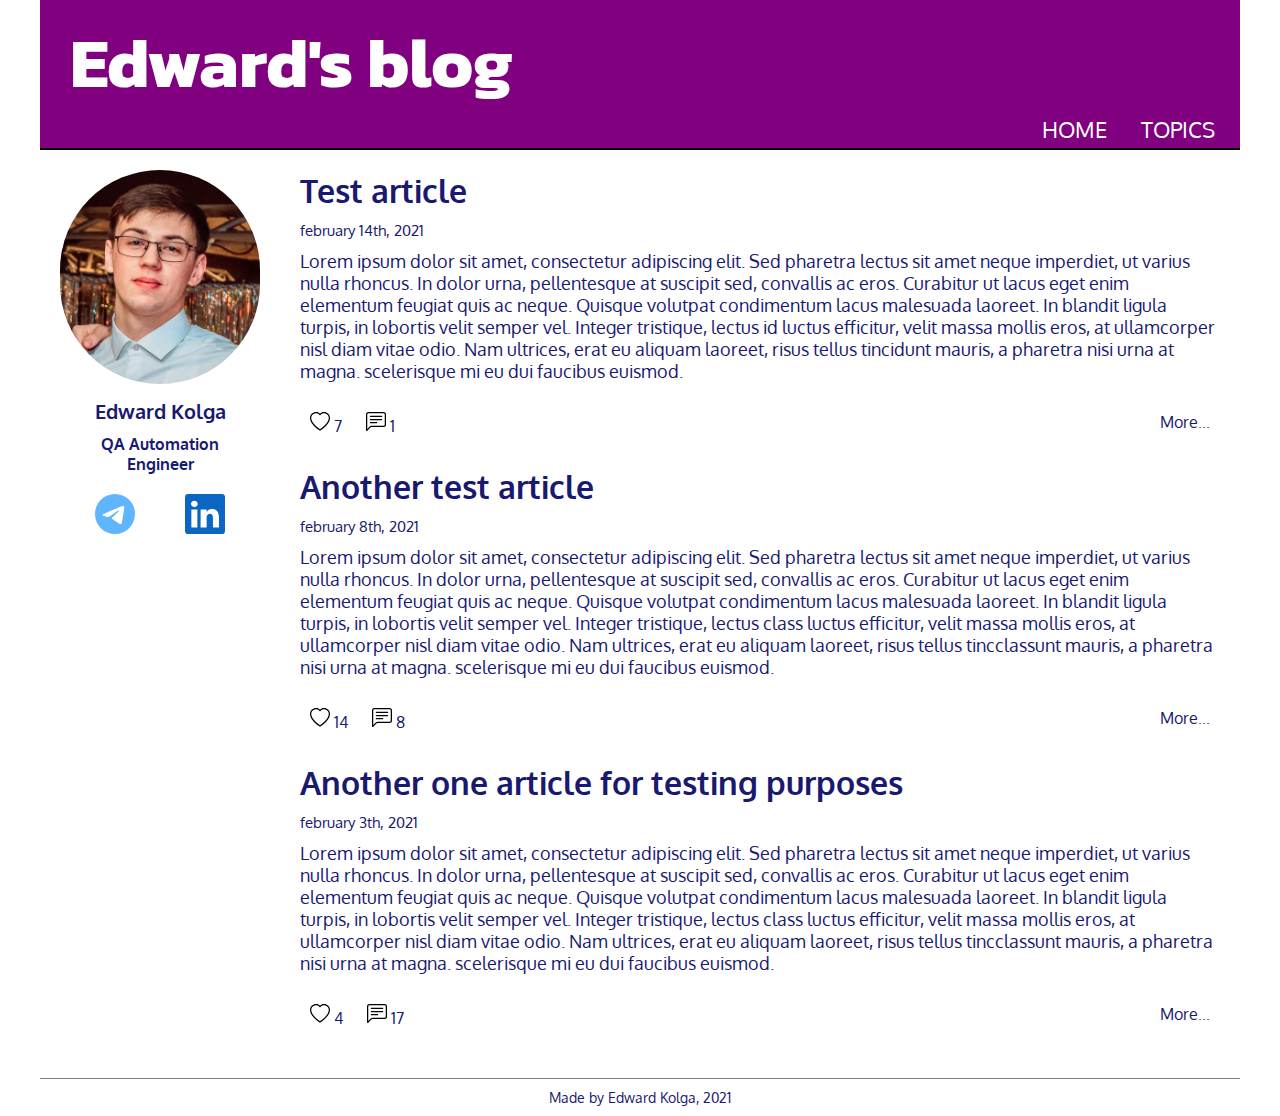
<file: index.html>
<!DOCTYPE html>
<html lang="en">
<head>
    <meta charset="UTF-8">
    <meta name="viewport" content="width=device-width, initial-scale=1">
    <link href="css/styles.css" rel="stylesheet">
    <link rel="preconnect" href="https://fonts.gstatic.com">
    <link href="https://fonts.googleapis.com/css2?family=Kanit:wght@500&family=Oxygen:wght@300;400;700&display=swap" rel="stylesheet">
    <title>Edward's blog</title>
</head>
<body>
<div class="main-container">
    <header class="header">
        <div class="header__logo"><h1>Edward's blog</h1></div>
        <div class="header__navigation">
            <a href="#">Home</a>
            <a href="#">Topics</a>
            <a href="#">Contact</a>
        </div>
    </header>
    <div class="body-container">
        <div class="left-side-block">
            <div class="left-side-block__user-profile">
                <div class="left-side-block__user-photo">
                    <img id="left-side-block__profile-logo" src="images/profile-picture.jpg" alt="profile-logo">
                </div>
                <div class="left-side-block__user-name">
                    <span>Edward Kolga</span>
                </div>
                <div class="left-side-block__speciality">
                    <span>QA Automation Engineer</span>
                </div>
                <div class="left-side-block__media-buttons">
                    <a target="_blank" href="https://t.me/mastuff">
                        <svg xmlns="http://www.w3.org/2000/svg" width="40" height="40" class="left-side-block__telegram" viewBox="0 0 16 16">
                            <path d="M16 8A8 8 0 1 1 0 8a8 8 0 0 1 16 0zM8.287 5.906c-.778.324-2.334.994-4.666 2.01-.378.15-.577.298-.595.442-.03.243.275.339.69.47l.175.055c.408.133.958.288 1.243.294.26.006.549-.1.868-.32 2.179-1.471 3.304-2.214 3.374-2.23.05-.012.12-.026.166.016.047.041.042.12.037.141-.03.129-1.227 1.241-1.846 1.817-.193.18-.33.307-.358.336a8.154 8.154 0 0 1-.188.186c-.38.366-.664.64.015 1.088.327.216.589.393.85.571.284.194.568.387.936.629.093.06.183.125.27.187.331.236.63.448.997.414.214-.02.435-.22.547-.82.265-1.417.786-4.486.906-5.751a1.426 1.426 0 0 0-.013-.315.337.337 0 0 0-.114-.217.526.526 0 0 0-.31-.093c-.3.005-.763.166-2.984 1.09z"/>
                        </svg>
                    </a>
                    <a target="_blank" href="https://www.linkedin.com/in/ekolga/">
                        <svg xmlns="http://www.w3.org/2000/svg" width="40" height="40" class="left-side-block__linkedin" viewBox="0 0 16 16">
                            <path d="M0 1.146C0 .513.526 0 1.175 0h13.65C15.474 0 16 .513 16 1.146v13.708c0 .633-.526 1.146-1.175 1.146H1.175C.526 16 0 15.487 0 14.854V1.146zm4.943 12.248V6.169H2.542v7.225h2.401zm-1.2-8.212c.837 0 1.358-.554 1.358-1.248-.015-.709-.52-1.248-1.342-1.248-.822 0-1.359.54-1.359 1.248 0 .694.521 1.248 1.327 1.248h.016zm4.908 8.212V9.359c0-.216.016-.432.08-.586.173-.431.568-.878 1.232-.878.869 0 1.216.662 1.216 1.634v3.865h2.401V9.25c0-2.22-1.184-3.252-2.764-3.252-1.274 0-1.845.7-2.165 1.193v.025h-.016a5.54 5.54 0 0 1 .016-.025V6.169h-2.4c.03.678 0 7.225 0 7.225h2.4z"/>
                        </svg>
                    </a>
                </div>
            </div>
        </div>
        <div class="body-content">
            <div class="article">
                <div class="article__title">
                    <a href="index.html"><h1>Test article</h1></a>
                </div>
                <div class="article__post-date">
                    <span>february 14th, 2021</span>
                </div>
                <div class="article__preview">
                    <article>Lorem ipsum dolor sit amet, consectetur adipiscing elit.
                        Sed pharetra lectus sit amet neque imperdiet, ut varius nulla rhoncus.
                        In dolor urna, pellentesque at suscipit sed, convallis ac eros. Curabitur ut lacus eget enim elementum feugiat quis ac neque.
                        Quisque volutpat condimentum lacus malesuada laoreet. In blandit ligula turpis, in lobortis velit semper vel.
                        Integer tristique, lectus id luctus efficitur, velit massa mollis eros, at ullamcorper nisl diam vitae odio.
                        Nam ultrices, erat eu aliquam laoreet, risus tellus tincidunt mauris, a pharetra nisi urna at magna.
                        scelerisque mi eu dui faucibus euismod.
                    </article>
                </div>
                <div class="article__buttons">
                    <a class="article__like-button" href="#">
                        <svg xmlns="http://www.w3.org/2000/svg" width="20" height="20" fill="black" class="bi bi-heart" viewBox="0 0 16 16">
                            <path d="M8 2.748l-.717-.737C5.6.281 2.514.878 1.4 3.053c-.523 1.023-.641 2.5.314 4.385.92 1.815 2.834 3.989 6.286 6.357 3.452-2.368 5.365-4.542 6.286-6.357.955-1.886.838-3.362.314-4.385C13.486.878 10.4.28 8.717 2.01L8 2.748zM8 15C-7.333 4.868 3.279-3.04 7.824 1.143c.06.055.119.112.176.171a3.12 3.12 0 0 1 .176-.17C12.72-3.042 23.333 4.867 8 15z"/>
                        </svg>
                        <span class="article__like-counter">7</span>
                    </a>
                    <a class="article__comment-button" href="#">
                        <svg xmlns="http://www.w3.org/2000/svg" width="20" height="20" fill="black" class="bi bi-chat-left-text" viewBox="0 0 16 16">
                            <path d="M14 1a1 1 0 0 1 1 1v8a1 1 0 0 1-1 1H4.414A2 2 0 0 0 3 11.586l-2 2V2a1 1 0 0 1 1-1h12zM2 0a2 2 0 0 0-2 2v12.793a.5.5 0 0 0 .854.353l2.853-2.853A1 1 0 0 1 4.414 12H14a2 2 0 0 0 2-2V2a2 2 0 0 0-2-2H2z"/>
                            <path d="M3 3.5a.5.5 0 0 1 .5-.5h9a.5.5 0 0 1 0 1h-9a.5.5 0 0 1-.5-.5zM3 6a.5.5 0 0 1 .5-.5h9a.5.5 0 0 1 0 1h-9A.5.5 0 0 1 3 6zm0 2.5a.5.5 0 0 1 .5-.5h5a.5.5 0 0 1 0 1h-5a.5.5 0 0 1-.5-.5z"/>
                        </svg>
                        <span class="article__comment-counter">1</span>
                    </a>
                    <a class="article__more-button" target="_blank" href="#">More...</a>
                </div>
            </div>
            <div class="article">
                <div class="article__title">
                    <a href="index.html"><h1>Another test article</h1></a>
                </div>
                <div class="article__post-date">
                    <span>february 8th, 2021</span>
                </div>
                <div class="article__preview">
                    <article>Lorem ipsum dolor sit amet, consectetur adipiscing elit.
                        Sed pharetra lectus sit amet neque imperdiet, ut varius nulla rhoncus.
                        In dolor urna, pellentesque at suscipit sed, convallis ac eros. Curabitur ut lacus eget enim elementum feugiat quis ac neque.
                        Quisque volutpat condimentum lacus malesuada laoreet. In blandit ligula turpis, in lobortis velit semper vel.
                        Integer tristique, lectus class luctus efficitur, velit massa mollis eros, at ullamcorper nisl diam vitae odio.
                        Nam ultrices, erat eu aliquam laoreet, risus tellus tincclassunt mauris, a pharetra nisi urna at magna.
                        scelerisque mi eu dui faucibus euismod.
                    </article>
                </div>
                <div class="article__buttons">
                    <a class="article__like-button" href="#">
                        <svg xmlns="http://www.w3.org/2000/svg" width="20" height="20" fill="black" class="bi bi-heart" viewBox="0 0 16 16">
                            <path d="M8 2.748l-.717-.737C5.6.281 2.514.878 1.4 3.053c-.523 1.023-.641 2.5.314 4.385.92 1.815 2.834 3.989 6.286 6.357 3.452-2.368 5.365-4.542 6.286-6.357.955-1.886.838-3.362.314-4.385C13.486.878 10.4.28 8.717 2.01L8 2.748zM8 15C-7.333 4.868 3.279-3.04 7.824 1.143c.06.055.119.112.176.171a3.12 3.12 0 0 1 .176-.17C12.72-3.042 23.333 4.867 8 15z"/>
                        </svg>
                        <span class="article__like-counter">14</span>
                    </a>
                    <a class="article__comment-button" href="#">
                        <svg xmlns="http://www.w3.org/2000/svg" width="20" height="20" fill="black" class="bi bi-chat-left-text" viewBox="0 0 16 16">
                            <path d="M14 1a1 1 0 0 1 1 1v8a1 1 0 0 1-1 1H4.414A2 2 0 0 0 3 11.586l-2 2V2a1 1 0 0 1 1-1h12zM2 0a2 2 0 0 0-2 2v12.793a.5.5 0 0 0 .854.353l2.853-2.853A1 1 0 0 1 4.414 12H14a2 2 0 0 0 2-2V2a2 2 0 0 0-2-2H2z"/>
                            <path d="M3 3.5a.5.5 0 0 1 .5-.5h9a.5.5 0 0 1 0 1h-9a.5.5 0 0 1-.5-.5zM3 6a.5.5 0 0 1 .5-.5h9a.5.5 0 0 1 0 1h-9A.5.5 0 0 1 3 6zm0 2.5a.5.5 0 0 1 .5-.5h5a.5.5 0 0 1 0 1h-5a.5.5 0 0 1-.5-.5z"/>
                        </svg>
                        <span class="article__comment-counter">8</span>
                    </a>
                    <a class="article__more-button" target="_blank" href="#">More...</a>
                </div>
            </div>
            <div class="article">
                <div class="article__title">
                    <a href="index.html"><h1>Another one article for testing purposes</h1></a>
                </div>
                <div class="article__post-date">
                    <span>february 3th, 2021</span>
                </div>
                <div class="article__preview">
                    <article>Lorem ipsum dolor sit amet, consectetur adipiscing elit.
                        Sed pharetra lectus sit amet neque imperdiet, ut varius nulla rhoncus.
                        In dolor urna, pellentesque at suscipit sed, convallis ac eros. Curabitur ut lacus eget enim elementum feugiat quis ac neque.
                        Quisque volutpat condimentum lacus malesuada laoreet. In blandit ligula turpis, in lobortis velit semper vel.
                        Integer tristique, lectus class luctus efficitur, velit massa mollis eros, at ullamcorper nisl diam vitae odio.
                        Nam ultrices, erat eu aliquam laoreet, risus tellus tincclassunt mauris, a pharetra nisi urna at magna.
                        scelerisque mi eu dui faucibus euismod.
                    </article>
                </div>
                <div class="article__buttons">
                    <a class="article__like-button" href="#">
                        <svg xmlns="http://www.w3.org/2000/svg" width="20" height="20" fill="black" class="bi bi-heart" viewBox="0 0 16 16">
                            <path d="M8 2.748l-.717-.737C5.6.281 2.514.878 1.4 3.053c-.523 1.023-.641 2.5.314 4.385.92 1.815 2.834 3.989 6.286 6.357 3.452-2.368 5.365-4.542 6.286-6.357.955-1.886.838-3.362.314-4.385C13.486.878 10.4.28 8.717 2.01L8 2.748zM8 15C-7.333 4.868 3.279-3.04 7.824 1.143c.06.055.119.112.176.171a3.12 3.12 0 0 1 .176-.17C12.72-3.042 23.333 4.867 8 15z"/>
                        </svg>
                        <span class="article__like-counter">4</span>
                    </a>
                    <a class="article__comment-button" href="#">
                        <svg xmlns="http://www.w3.org/2000/svg" width="20" height="20" fill="black" class="bi bi-chat-left-text" viewBox="0 0 16 16">
                            <path d="M14 1a1 1 0 0 1 1 1v8a1 1 0 0 1-1 1H4.414A2 2 0 0 0 3 11.586l-2 2V2a1 1 0 0 1 1-1h12zM2 0a2 2 0 0 0-2 2v12.793a.5.5 0 0 0 .854.353l2.853-2.853A1 1 0 0 1 4.414 12H14a2 2 0 0 0 2-2V2a2 2 0 0 0-2-2H2z"/>
                            <path d="M3 3.5a.5.5 0 0 1 .5-.5h9a.5.5 0 0 1 0 1h-9a.5.5 0 0 1-.5-.5zM3 6a.5.5 0 0 1 .5-.5h9a.5.5 0 0 1 0 1h-9A.5.5 0 0 1 3 6zm0 2.5a.5.5 0 0 1 .5-.5h5a.5.5 0 0 1 0 1h-5a.5.5 0 0 1-.5-.5z"/>
                        </svg>
                        <span class="article__comment-counter">17</span>
                    </a>
                    <a class="article__more-button" target="_blank" href="#">More...</a>
                </div>
            </div>
        </div>
    </div>
    <div class="footer-container">
        <div class="footer-container__footer">
            <span>Made by Edward Kolga, 2021</span>
        </div>
    </div>
</div>
</body>
</html>
</file>
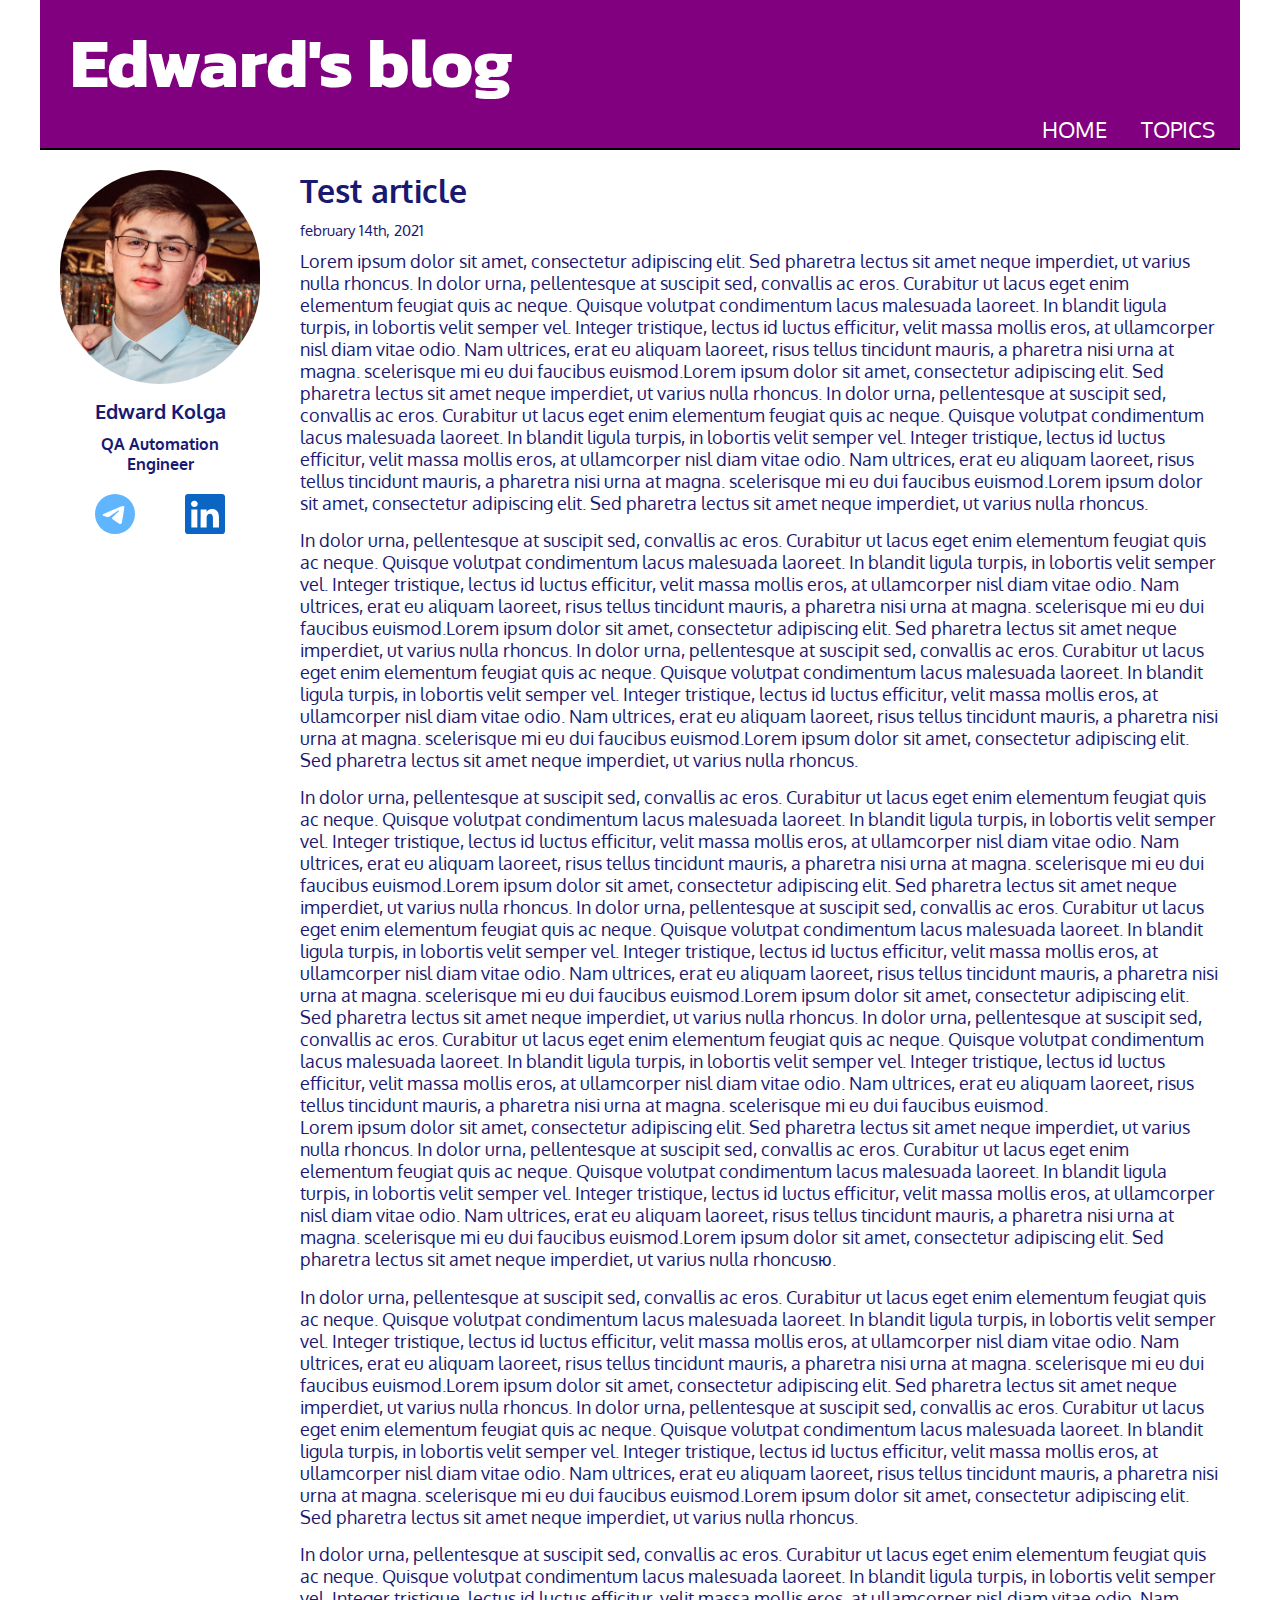
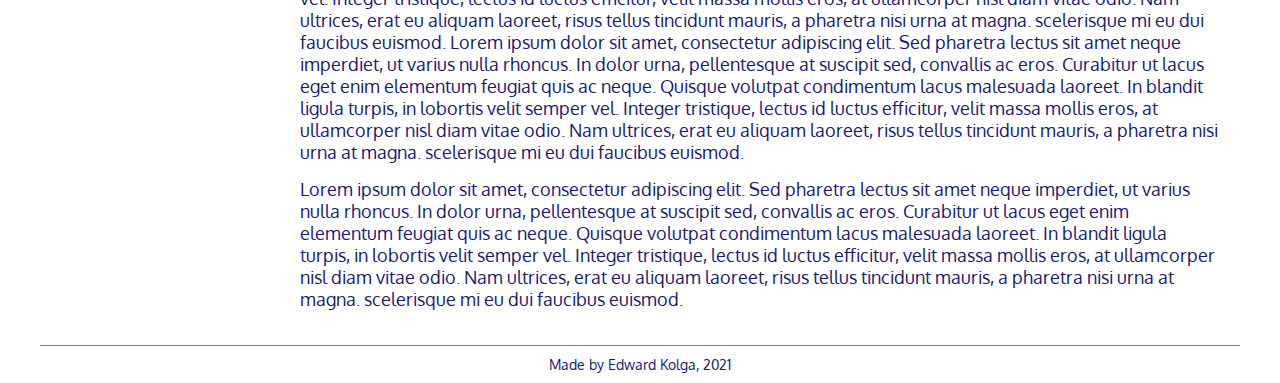
<file: article-template.html>
<!DOCTYPE html>
<html lang="en">
<head>
    <meta charset="UTF-8">
    <meta name="viewport" content="width=device-width, initial-scale=1">
    <link href="css/styles.css" rel="stylesheet">
    <link rel="preconnect" href="https://fonts.gstatic.com">
    <link href="https://fonts.googleapis.com/css2?family=Kanit:wght@500&family=Oxygen:wght@300;400;700&display=swap" rel="stylesheet">
    <title>Edward's blog</title>
</head>
<body>
<div class="main-container">
    <header class="header">
        <div class="header__logo"><h1>Edward's blog</h1></div>
        <div class="header__navigation">
            <a href="#">Home</a>
            <a href="#">Topics</a>
            <a href="#">Contact</a>
        </div>
    </header>
    <div class="body-container">
        <div class="left-side-block">
            <div class="left-side-block__user-profile">
                <div class="left-side-block__user-photo">
                    <img id="left-side-block__profile-logo" src="images/profile-picture.jpg" alt="profile-logo">
                </div>
                <div class="left-side-block__user-name">
                    <span>Edward Kolga</span>
                </div>
                <div class="left-side-block__speciality">
                    <span>QA Automation Engineer</span>
                </div>
                <div class="left-side-block__media-buttons">
                    <a target="_blank" href="https://t.me/mastuff">
                        <svg xmlns="http://www.w3.org/2000/svg" width="40" height="40" class="left-side-block__telegram" viewBox="0 0 16 16">
                            <path d="M16 8A8 8 0 1 1 0 8a8 8 0 0 1 16 0zM8.287 5.906c-.778.324-2.334.994-4.666 2.01-.378.15-.577.298-.595.442-.03.243.275.339.69.47l.175.055c.408.133.958.288 1.243.294.26.006.549-.1.868-.32 2.179-1.471 3.304-2.214 3.374-2.23.05-.012.12-.026.166.016.047.041.042.12.037.141-.03.129-1.227 1.241-1.846 1.817-.193.18-.33.307-.358.336a8.154 8.154 0 0 1-.188.186c-.38.366-.664.64.015 1.088.327.216.589.393.85.571.284.194.568.387.936.629.093.06.183.125.27.187.331.236.63.448.997.414.214-.02.435-.22.547-.82.265-1.417.786-4.486.906-5.751a1.426 1.426 0 0 0-.013-.315.337.337 0 0 0-.114-.217.526.526 0 0 0-.31-.093c-.3.005-.763.166-2.984 1.09z"/>
                        </svg>
                    </a>
                    <a target="_blank" href="https://www.linkedin.com/in/ekolga/">
                        <svg xmlns="http://www.w3.org/2000/svg" width="40" height="40" class="left-side-block__linkedin" viewBox="0 0 16 16">
                            <path d="M0 1.146C0 .513.526 0 1.175 0h13.65C15.474 0 16 .513 16 1.146v13.708c0 .633-.526 1.146-1.175 1.146H1.175C.526 16 0 15.487 0 14.854V1.146zm4.943 12.248V6.169H2.542v7.225h2.401zm-1.2-8.212c.837 0 1.358-.554 1.358-1.248-.015-.709-.52-1.248-1.342-1.248-.822 0-1.359.54-1.359 1.248 0 .694.521 1.248 1.327 1.248h.016zm4.908 8.212V9.359c0-.216.016-.432.08-.586.173-.431.568-.878 1.232-.878.869 0 1.216.662 1.216 1.634v3.865h2.401V9.25c0-2.22-1.184-3.252-2.764-3.252-1.274 0-1.845.7-2.165 1.193v.025h-.016a5.54 5.54 0 0 1 .016-.025V6.169h-2.4c.03.678 0 7.225 0 7.225h2.4z"/>
                        </svg>
                    </a>
                </div>
            </div>
        </div>
        <div class="post">
            <div class="post__title"><h1>Test article</h1></div>
            <div class="post__post-date">february 14th, 2021</div>
            <div class="post__full">
                <article>
                    <p>
                        Lorem ipsum dolor sit amet, consectetur adipiscing elit.
                    Sed pharetra lectus sit amet neque imperdiet, ut varius nulla rhoncus.
                    In dolor urna, pellentesque at suscipit sed, convallis ac eros. Curabitur ut lacus eget enim elementum feugiat quis ac neque.
                    Quisque volutpat condimentum lacus malesuada laoreet. In blandit ligula turpis, in lobortis velit semper vel.
                    Integer tristique, lectus id luctus efficitur, velit massa mollis eros, at ullamcorper nisl diam vitae odio.
                    Nam ultrices, erat eu aliquam laoreet, risus tellus tincidunt mauris, a pharetra nisi urna at magna.
                    scelerisque mi eu dui faucibus euismod.Lorem ipsum dolor sit amet, consectetur adipiscing elit.
                    Sed pharetra lectus sit amet neque imperdiet, ut varius nulla rhoncus.
                    In dolor urna, pellentesque at suscipit sed, convallis ac eros. Curabitur ut lacus eget enim elementum feugiat quis ac neque.
                    Quisque volutpat condimentum lacus malesuada laoreet. In blandit ligula turpis, in lobortis velit semper vel.
                    Integer tristique, lectus id luctus efficitur, velit massa mollis eros, at ullamcorper nisl diam vitae odio.
                    Nam ultrices, erat eu aliquam laoreet, risus tellus tincidunt mauris, a pharetra nisi urna at magna.
                    scelerisque mi eu dui faucibus euismod.Lorem ipsum dolor sit amet, consectetur adipiscing elit.
                    Sed pharetra lectus sit amet neque imperdiet, ut varius nulla rhoncus.
                    </p>
                    <p>
                        In dolor urna, pellentesque at suscipit sed, convallis ac eros. Curabitur ut lacus eget enim elementum feugiat quis ac neque.
                    Quisque volutpat condimentum lacus malesuada laoreet. In blandit ligula turpis, in lobortis velit semper vel.
                    Integer tristique, lectus id luctus efficitur, velit massa mollis eros, at ullamcorper nisl diam vitae odio.
                    Nam ultrices, erat eu aliquam laoreet, risus tellus tincidunt mauris, a pharetra nisi urna at magna.
                    scelerisque mi eu dui faucibus euismod.Lorem ipsum dolor sit amet, consectetur adipiscing elit.
                    Sed pharetra lectus sit amet neque imperdiet, ut varius nulla rhoncus.
                    In dolor urna, pellentesque at suscipit sed, convallis ac eros. Curabitur ut lacus eget enim elementum feugiat quis ac neque.
                    Quisque volutpat condimentum lacus malesuada laoreet. In blandit ligula turpis, in lobortis velit semper vel.
                    Integer tristique, lectus id luctus efficitur, velit massa mollis eros, at ullamcorper nisl diam vitae odio.
                    Nam ultrices, erat eu aliquam laoreet, risus tellus tincidunt mauris, a pharetra nisi urna at magna.
                    scelerisque mi eu dui faucibus euismod.Lorem ipsum dolor sit amet, consectetur adipiscing elit.
                    Sed pharetra lectus sit amet neque imperdiet, ut varius nulla rhoncus.
                    </p>
                    In dolor urna, pellentesque at suscipit sed, convallis ac eros. Curabitur ut lacus eget enim elementum feugiat quis ac neque.
                    Quisque volutpat condimentum lacus malesuada laoreet. In blandit ligula turpis, in lobortis velit semper vel.
                    Integer tristique, lectus id luctus efficitur, velit massa mollis eros, at ullamcorper nisl diam vitae odio.
                    Nam ultrices, erat eu aliquam laoreet, risus tellus tincidunt mauris, a pharetra nisi urna at magna.
                    scelerisque mi eu dui faucibus euismod.Lorem ipsum dolor sit amet, consectetur adipiscing elit.
                    Sed pharetra lectus sit amet neque imperdiet, ut varius nulla rhoncus.
                    In dolor urna, pellentesque at suscipit sed, convallis ac eros. Curabitur ut lacus eget enim elementum feugiat quis ac neque.
                    Quisque volutpat condimentum lacus malesuada laoreet. In blandit ligula turpis, in lobortis velit semper vel.
                    Integer tristique, lectus id luctus efficitur, velit massa mollis eros, at ullamcorper nisl diam vitae odio.
                    Nam ultrices, erat eu aliquam laoreet, risus tellus tincidunt mauris, a pharetra nisi urna at magna.
                    scelerisque mi eu dui faucibus euismod.Lorem ipsum dolor sit amet, consectetur adipiscing elit.
                    Sed pharetra lectus sit amet neque imperdiet, ut varius nulla rhoncus.
                    In dolor urna, pellentesque at suscipit sed, convallis ac eros. Curabitur ut lacus eget enim elementum feugiat quis ac neque.
                    Quisque volutpat condimentum lacus malesuada laoreet. In blandit ligula turpis, in lobortis velit semper vel.
                    Integer tristique, lectus id luctus efficitur, velit massa mollis eros, at ullamcorper nisl diam vitae odio.
                    Nam ultrices, erat eu aliquam laoreet, risus tellus tincidunt mauris, a pharetra nisi urna at magna.
                    scelerisque mi eu dui faucibus euismod.
                    <p>
                    Lorem ipsum dolor sit amet, consectetur adipiscing elit.
                    Sed pharetra lectus sit amet neque imperdiet, ut varius nulla rhoncus.
                    In dolor urna, pellentesque at suscipit sed, convallis ac eros. Curabitur ut lacus eget enim elementum feugiat quis ac neque.
                    Quisque volutpat condimentum lacus malesuada laoreet. In blandit ligula turpis, in lobortis velit semper vel.
                    Integer tristique, lectus id luctus efficitur, velit massa mollis eros, at ullamcorper nisl diam vitae odio.
                    Nam ultrices, erat eu aliquam laoreet, risus tellus tincidunt mauris, a pharetra nisi urna at magna.
                    scelerisque mi eu dui faucibus euismod.Lorem ipsum dolor sit amet, consectetur adipiscing elit.
                    Sed pharetra lectus sit amet neque imperdiet, ut varius nulla rhoncusю.
                    </p>
                    <p>
                    In dolor urna, pellentesque at suscipit sed, convallis ac eros. Curabitur ut lacus eget enim elementum feugiat quis ac neque.
                    Quisque volutpat condimentum lacus malesuada laoreet. In blandit ligula turpis, in lobortis velit semper vel.
                    Integer tristique, lectus id luctus efficitur, velit massa mollis eros, at ullamcorper nisl diam vitae odio.
                    Nam ultrices, erat eu aliquam laoreet, risus tellus tincidunt mauris, a pharetra nisi urna at magna.
                    scelerisque mi eu dui faucibus euismod.Lorem ipsum dolor sit amet, consectetur adipiscing elit.
                    Sed pharetra lectus sit amet neque imperdiet, ut varius nulla rhoncus.
                    In dolor urna, pellentesque at suscipit sed, convallis ac eros. Curabitur ut lacus eget enim elementum feugiat quis ac neque.
                    Quisque volutpat condimentum lacus malesuada laoreet. In blandit ligula turpis, in lobortis velit semper vel.
                    Integer tristique, lectus id luctus efficitur, velit massa mollis eros, at ullamcorper nisl diam vitae odio.
                    Nam ultrices, erat eu aliquam laoreet, risus tellus tincidunt mauris, a pharetra nisi urna at magna.
                    scelerisque mi eu dui faucibus euismod.Lorem ipsum dolor sit amet, consectetur adipiscing elit.
                    Sed pharetra lectus sit amet neque imperdiet, ut varius nulla rhoncus.
                    </p>
                    <p>
                    In dolor urna, pellentesque at suscipit sed, convallis ac eros. Curabitur ut lacus eget enim elementum feugiat quis ac neque.
                    Quisque volutpat condimentum lacus malesuada laoreet. In blandit ligula turpis, in lobortis velit semper vel.
                    Integer tristique, lectus id luctus efficitur, velit massa mollis eros, at ullamcorper nisl diam vitae odio.
                    Nam ultrices, erat eu aliquam laoreet, risus tellus tincidunt mauris, a pharetra nisi urna at magna.
                    scelerisque mi eu dui faucibus euismod.
                    Lorem ipsum dolor sit amet, consectetur adipiscing elit.
                    Sed pharetra lectus sit amet neque imperdiet, ut varius nulla rhoncus.
                    In dolor urna, pellentesque at suscipit sed, convallis ac eros. Curabitur ut lacus eget enim elementum feugiat quis ac neque.
                    Quisque volutpat condimentum lacus malesuada laoreet. In blandit ligula turpis, in lobortis velit semper vel.
                    Integer tristique, lectus id luctus efficitur, velit massa mollis eros, at ullamcorper nisl diam vitae odio.
                    Nam ultrices, erat eu aliquam laoreet, risus tellus tincidunt mauris, a pharetra nisi urna at magna.
                    scelerisque mi eu dui faucibus euismod.
                    </p>
                    <p>
                    Lorem ipsum dolor sit amet, consectetur adipiscing elit.
                    Sed pharetra lectus sit amet neque imperdiet, ut varius nulla rhoncus.
                    In dolor urna, pellentesque at suscipit sed, convallis ac eros. Curabitur ut lacus eget enim elementum feugiat quis ac neque.
                    Quisque volutpat condimentum lacus malesuada laoreet. In blandit ligula turpis, in lobortis velit semper vel.
                    Integer tristique, lectus id luctus efficitur, velit massa mollis eros, at ullamcorper nisl diam vitae odio.
                    Nam ultrices, erat eu aliquam laoreet, risus tellus tincidunt mauris, a pharetra nisi urna at magna.
                    scelerisque mi eu dui faucibus euismod.
                    </p>
                </article>
            </div>
        </div>
    </div>
    <div class="footer-container">
        <div class="footer-container__footer">
            <span>Made by Edward Kolga, 2021</span>
        </div>
    </div>
</div>
</body>
</html>
</file>
<file: css/styles.css>
/*
1. General
2. Header
3. Left-side block
4. Middle block
5. Footer
6. Article page
7. Adaptive design start
*/


/* 1.General */
*,
*:before,
*:after {
    box-sizing: border-box;
}

h1, h2, h3, h4, h5, h6, body, p {
    margin: 0;
}

.main-container {
    max-width: 1200px;
    max-height: 100000px;
    margin: 0 auto;

    font-family: 'Oxygen', sans-serif;
    color: midnightblue;
}

a {
    text-decoration: none;
    color: midnightblue;
}

p {
    margin: 0 0 15px;
}

/*2. Header */
header {
    border-bottom: 2px solid black;
    height: 150px;
    max-height: 10000px;

    display: flex;
    background-color: purple;
    align-items: flex-end;
    justify-content: space-between;
}

.header__logo {
    font-family: 'Kanit', sans-serif;
    font-size: 35px;
    color: white;

    padding: 10px;
    margin-left: 20px;
    align-self: flex-start;
}

.header__navigation {
    margin-bottom: 5px;
}

.header__navigation a {
    font-size: 22px;
    text-decoration: none;
    text-transform: uppercase;
    color: white;
    font-family: 'Oxygen', sans-serif;

    padding-left: 5px;
    padding-right: 5px;
    margin-right: 20px;
}

.header__navigation a:hover {
    color: purple;
    background-color: white;
}

.header__navigation a:nth-child(3) {
    display: none; /* We don't display "Contact me" link on full-size screens */
}

/* 3. Left-side block*/
.left-side-block {
    float: left;
    max-width: 20%;
    max-height: 100%;
    padding: 20px;
}

#left-side-block__profile-logo {
    width: 200px;
    max-width: 100%;
    border-radius: 100px;
}

.left-side-block__user-name {
    text-align: center;
    margin: 10px;

    font-size: 20px;
    font-weight: bold;
}

.left-side-block__speciality {
    text-align: center;
    margin: 10px;

    font-size: 16px;
    font-weight: 700;
}

.left-side-block__media-buttons {
    display: flex;
    justify-content: space-around;
    padding-right: 10px;
    padding-left: 10px;
    padding-top: 10px;
}

.left-side-block__telegram {
    fill: #60b5ff;
}

.left-side-block__linkedin {
    fill: #0a66c2
}

/* 4. Middle body */
.body-container {
    float: left;
    max-height: 100%;
}

.body-content {
    float: left;
    max-width: 80%;
    padding: 20px;
}

article {
    font-size: 18px;
}

.article {
    margin-bottom: 30px;
    position: relative;
}

.article__post-date {
    font-size: 15px;
    margin-top: 10px;
    margin-bottom: 10px;
}

.article__preview {
    margin-bottom: 30px;
}

.article__like-button, .article__comment-button, .article__more-button {
    margin-left: 10px;
    margin-right: 10px;

    text-decoration: none;
}

.article__more-button {
    position: absolute;
    right: 0;
}

/* 5. Footer*/
.footer-container {
    float: left;
    width: 1200px;
    max-width: 100%;
    height: 30px;

    text-align: center;
    border-top: 1px solid gray;
}

.footer-container__footer {
    padding: 10px;

    font-size: 14px;
}


/* 6. Article page */
.post {
    float: left;
    max-width: 80%;
    padding: 20px;
}

.post__post-date {
    font-size: 15px;

    margin-top: 10px;
    margin-bottom: 10px;
}

/* 7. Adaptive design start */
@media (max-width: 1200px) {
    .main-container {
        max-width: 970px;
    }
}

@media (max-width: 992px) {
    .main-container {
        max-width: 750px;
    }

    .left-side-block__media-buttons {
        justify-content: space-between;
        padding-right: 5px;
        padding-left: 5px;
    }
}

@media (max-width: 767px) {
    .main-container {
        max-width: none;
    }

    .header__logo {
        font-size: 22px;

        margin: 0 auto;
     }

    .header__navigation a:nth-child(3) {
        display: inline;
    }

    .left-side-block {
        display: none;
    }

    .body-content {
        max-width: 100%;
    }

    header {
        flex-direction: column;
    }

    .header__navigation {
        margin: 0 auto 5px;
    }

    .header__navigation a {
        margin-right: 7px;
        margin-left: 7px;
        
        font-family: 'Oxygen', sans-serif;
    }

    .post {
        max-width: 100%;
    }
}
</file>
